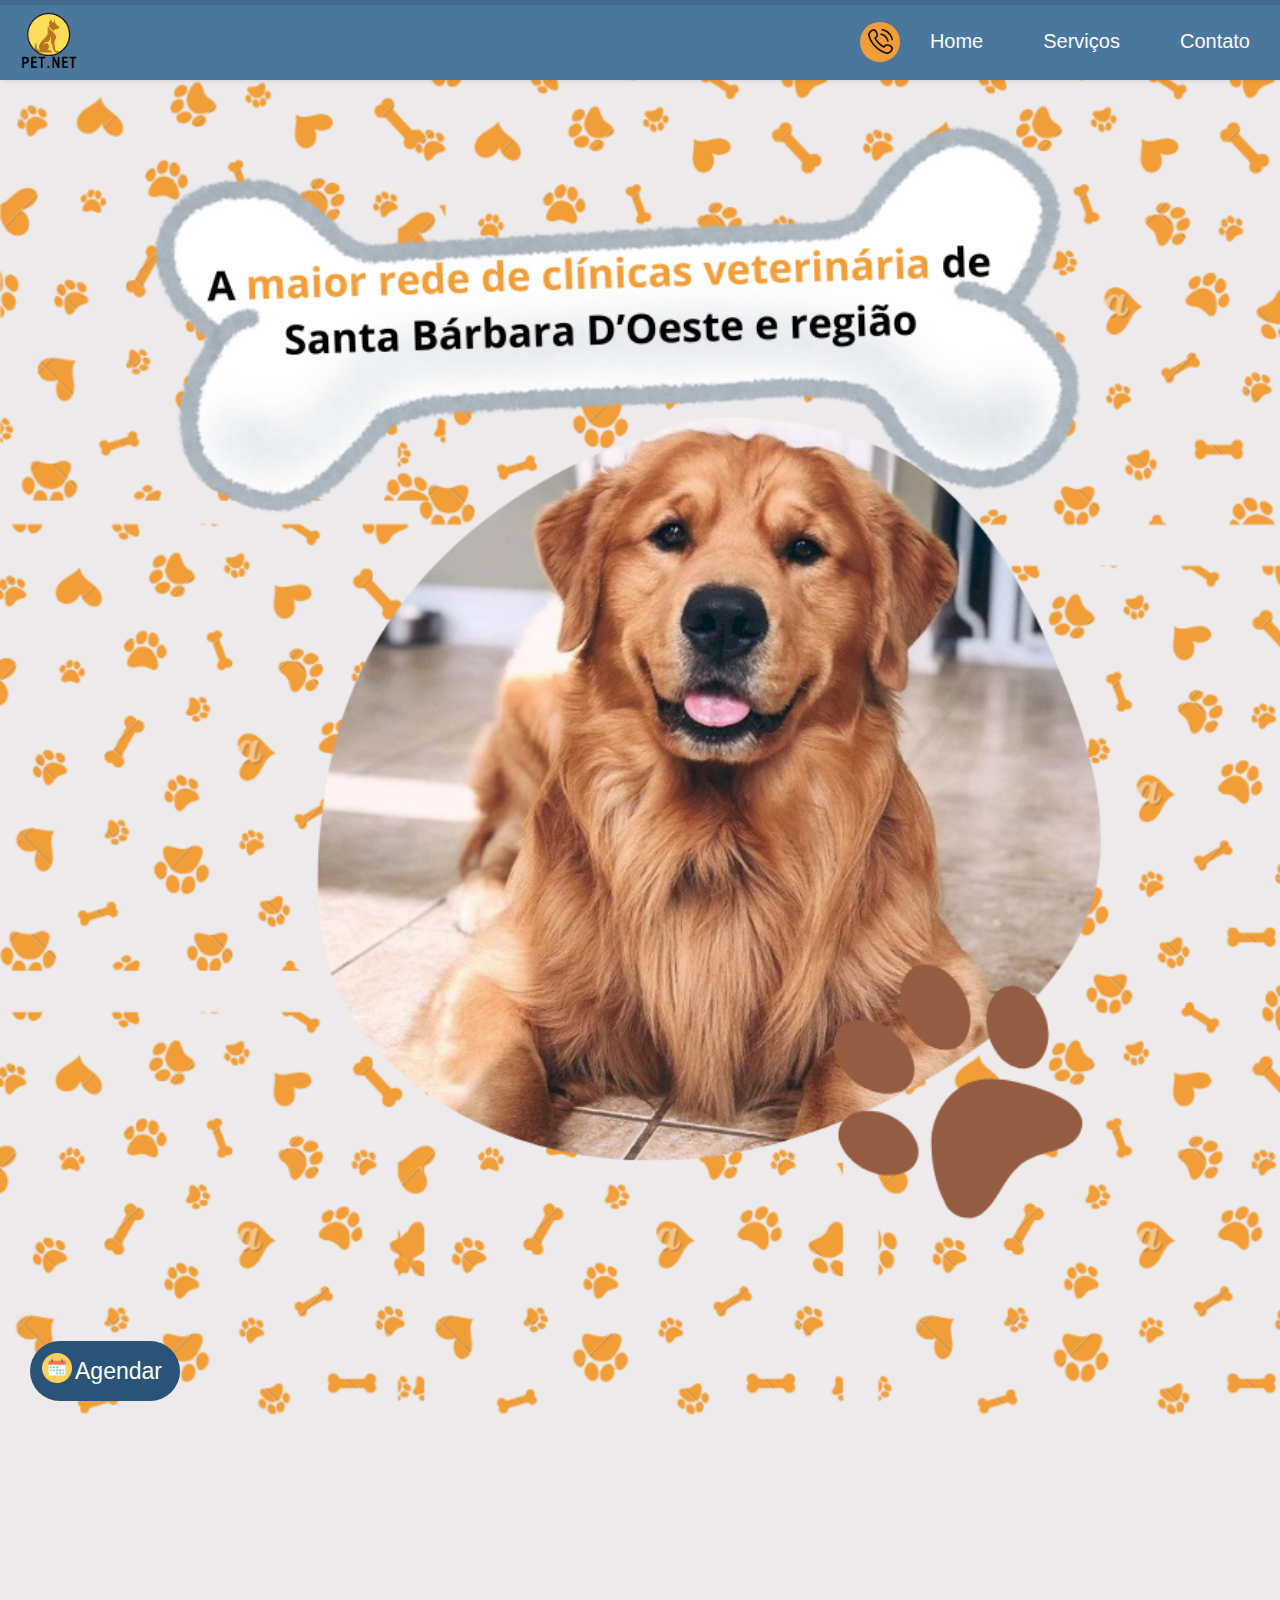
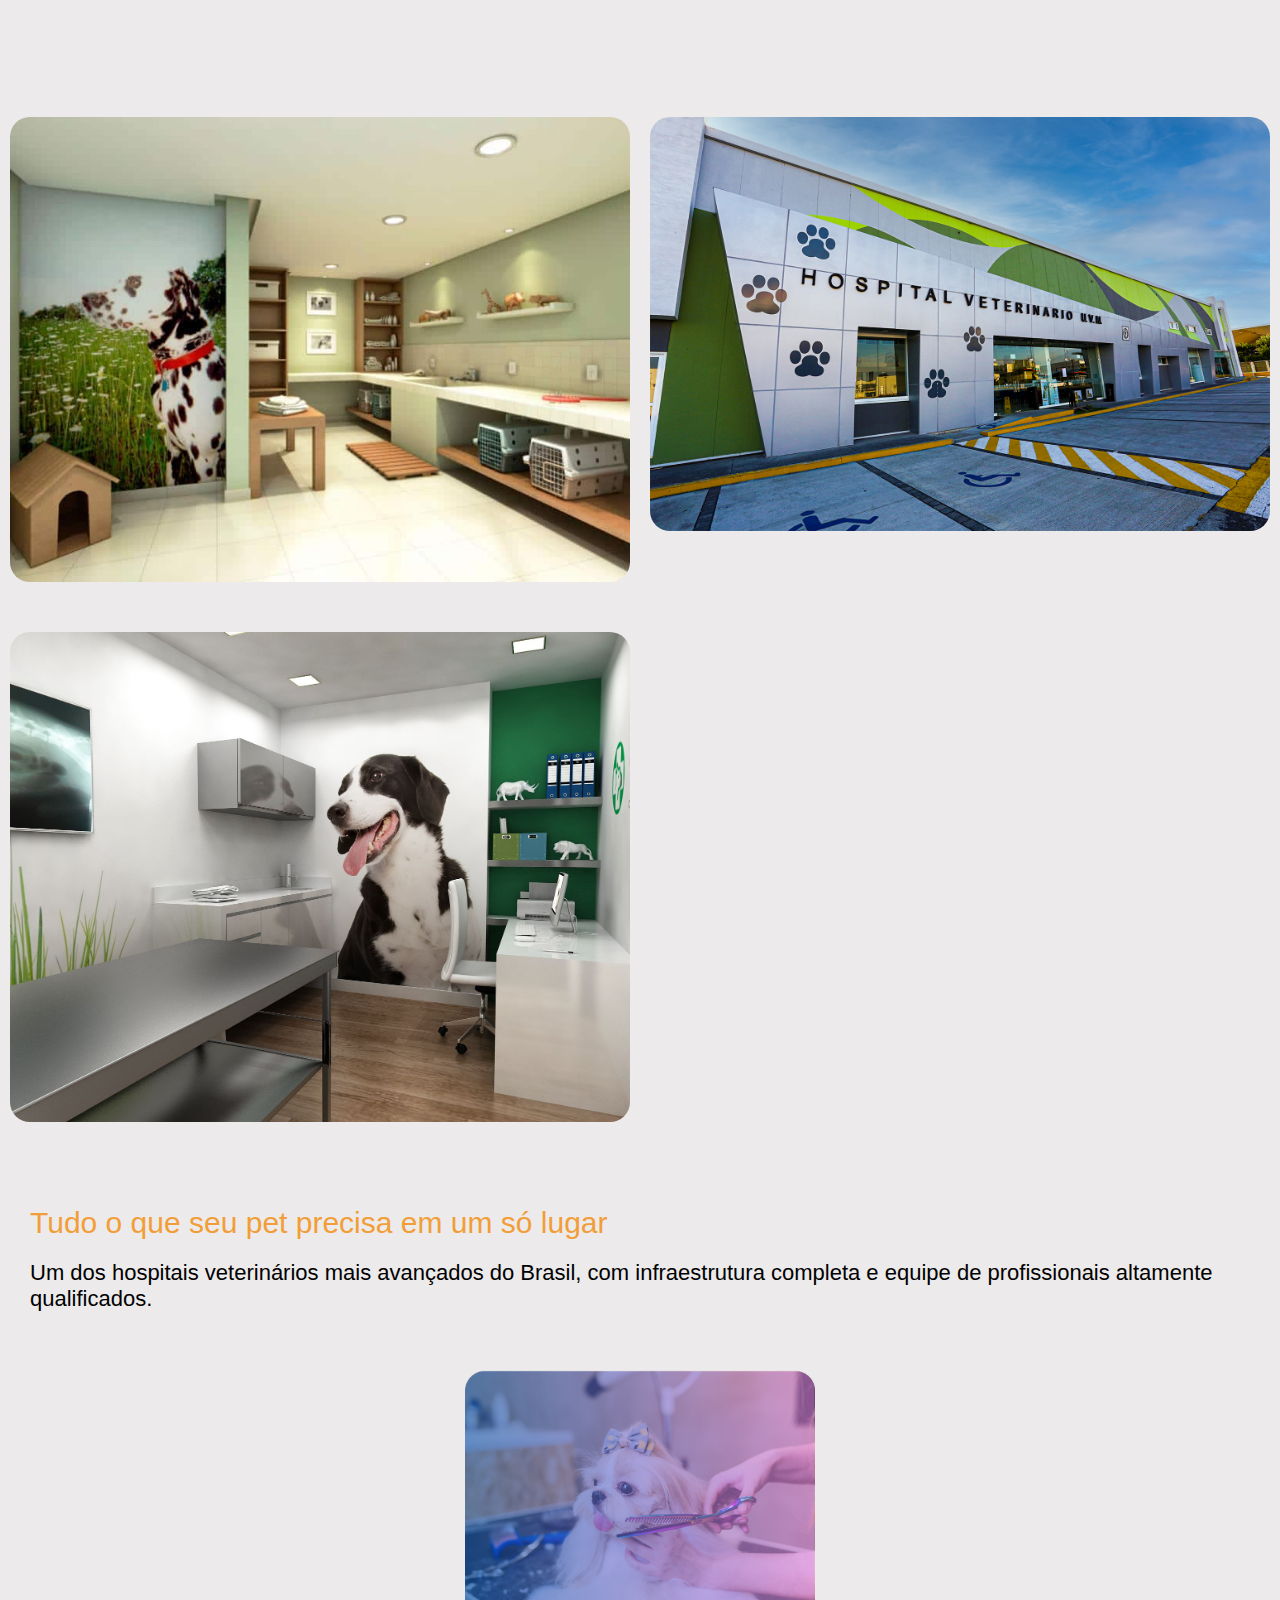
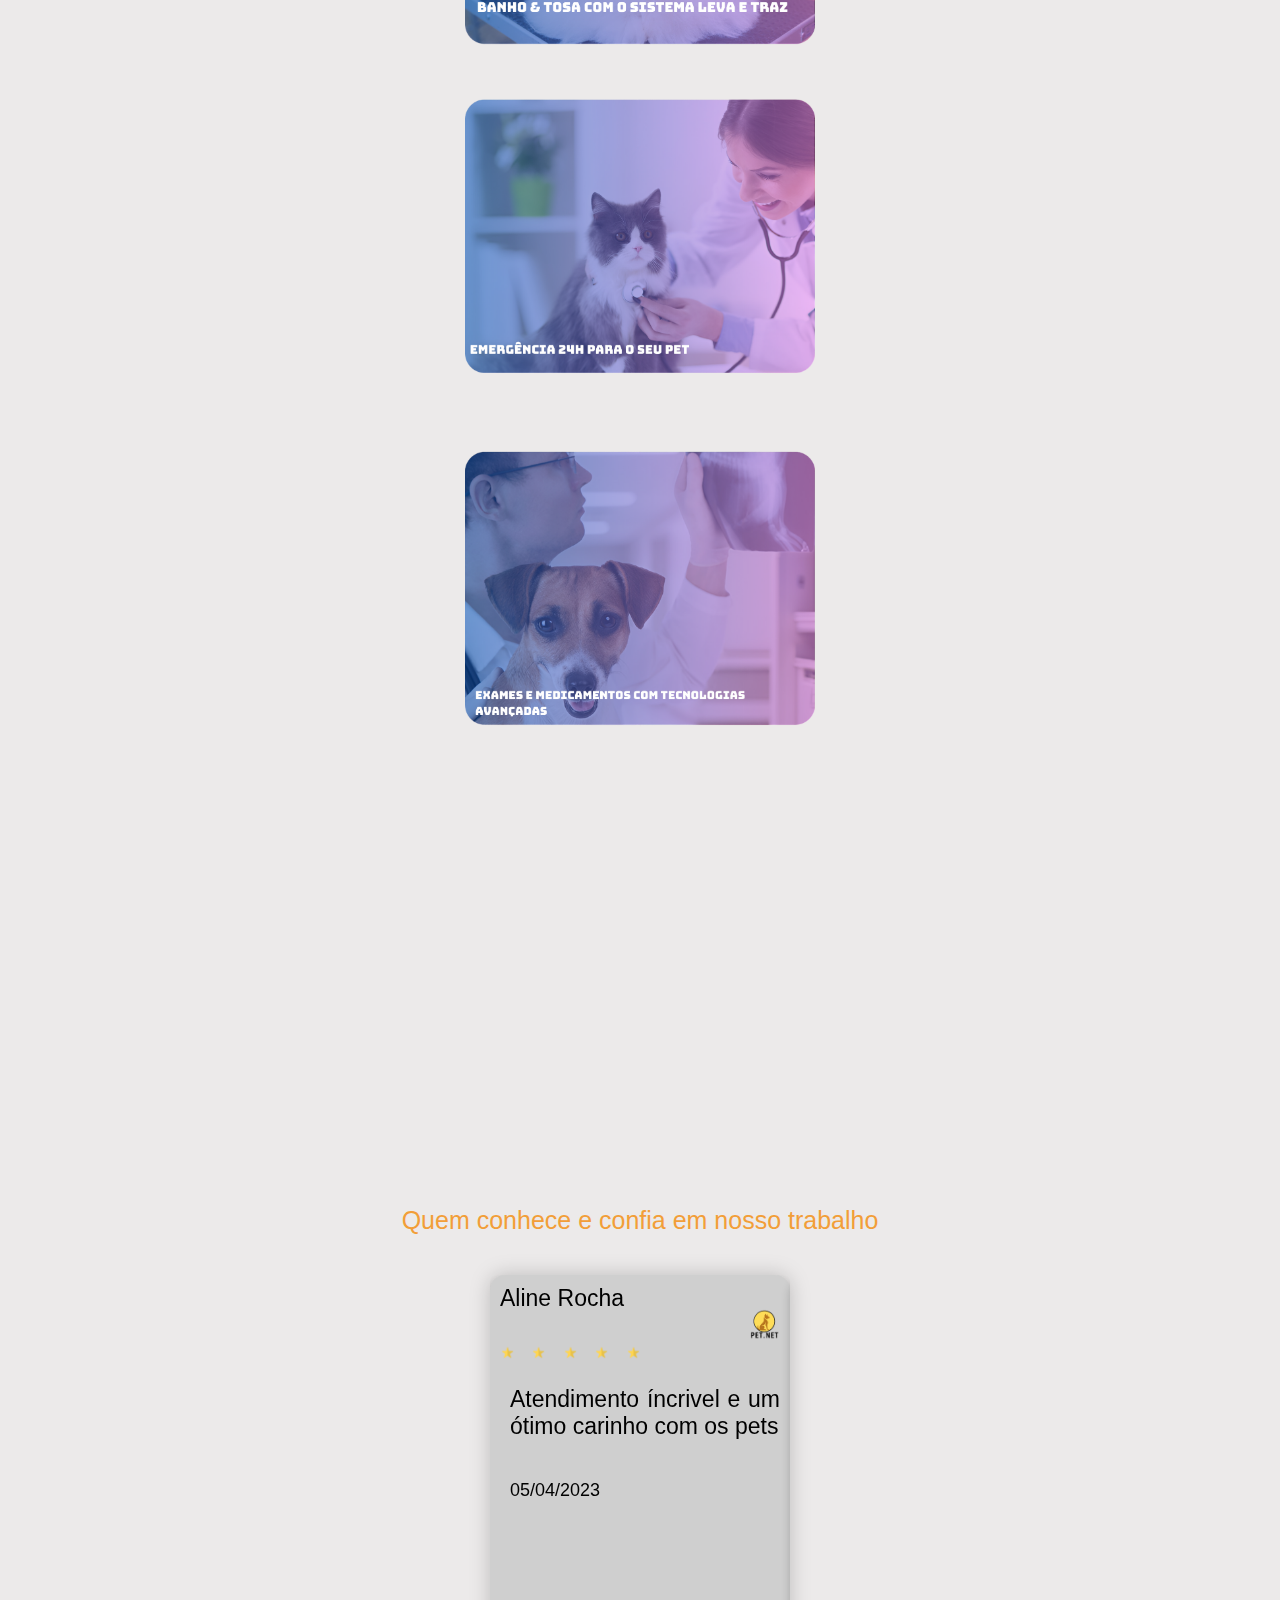
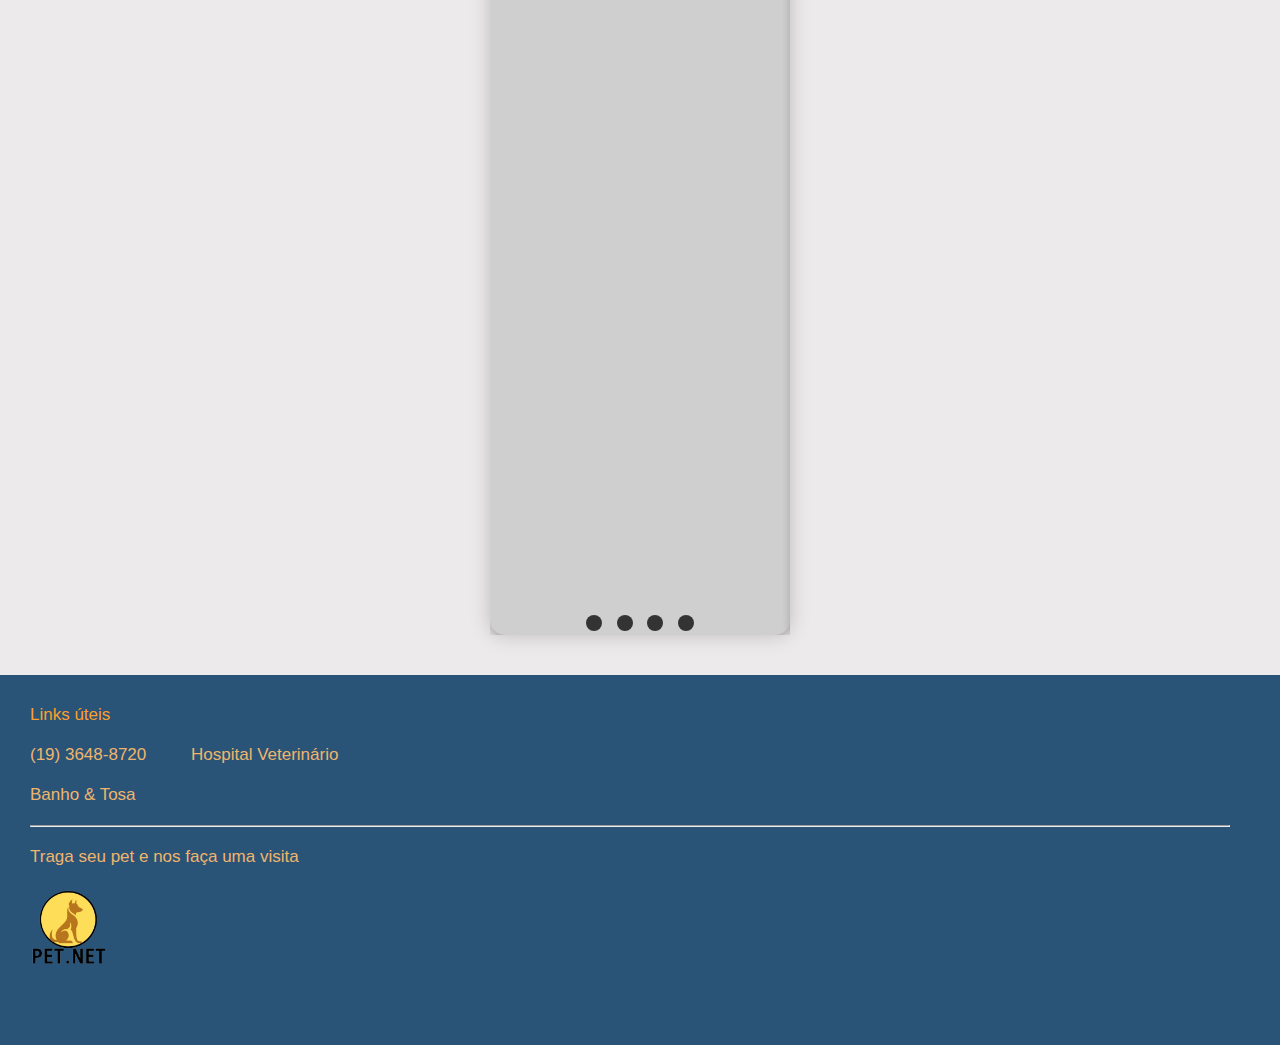
<file: index.html>
<!-- 
    Este projeto é desenvolvido em conjunto com a disciplina de Programação Web I da Etec Polivalente de Americana 
    e tem como a finalidade de estudar e aprofundar os conhecimentos  em HTML, CSS e JS.

    Autores:
    Turma:
    Data: 
 -->

 <!DOCTYPE html>
 <html lang="pt-br">
     <head>
             <!-- Required meta tags -->
             <meta charset="utf-8">
             <meta name="viewport" content="width=device-width, initial-scale=1">
 
             <!-- Sobre o WebSite -->
 
             <title>Pet.Net</title>
             <link rel="icon" href="favicon.ico">
             <meta name="author" content="Samuel Vieira Leonardo Carrilho Pietro Gimenez Octávio Augusto Pedro Zago Pedro Rodrigues">
             <meta name="description" content="Projeto feito em parceria com a IBM">
             <meta name="keywords" content="Pet.Net">
             <link rel="apple-touch-icon" sizes="180x180" href="/apple-touch-icon.png">
             <link rel="icon" type="image/png" sizes="32x32" href="/favicon-32x32.png">
             <link rel="icon" type="image/png" sizes="16x16" href="/favicon-16x16.png">
             <link rel="stylesheet" href="base.css">
             <link rel="stylesheet" href="style.css">
         </head>
  
     <body>
     
    <!-- Navigation bar -->
    <header class="header">

        <!-- Logo -->
        <a href="index.html">
            <img id="img_logo" src="imagens/logo.png" alt="">
        </a>

        <!-- Hamburger icon -->
        <input class="side-menu" type="checkbox" id="side-menu"/>
        <label class="hamb" for="side-menu"><span class="hamb-line"></span></label>

       <!-- Menu -->
        <nav class="nav">
            <ul class="menu">
                <li><a href="index.html">Home</a></li>
                <li><a href="servicos.html">Serviços</a></li>
                <li><a href="contato.html">Contato</a></li>
            </ul>

            <!-- Trilho div inside the menu -->
            <p>Modo claro e escuro</p>
            <div class="trilho" id="trilho">
                <div class="indicador"></div>
            </div>
        </nav>

        <a href="">
            <div id="link_telefone">
                <img src="imagens/link_telefone.png" alt="">
            </div>
        </a>

        <div class="progress-container">
            <div class="progress-bar" id="progressBar"></div>
        </div>
        <div class="content">
            <div style="height: 2000px;"></div>
        </div>
        <script src="script.js"></script>

    </header>

    <!-- Main content -->
    <main>

        <img id="img_destaque" src="imagens/img_destaque.png" alt="">

        <a href="">
            <div id="botao_agendar">
                <img src="imagens/calendario.png" alt="" >
               <div id="agendar">Agendar</div> 
            </div>
        </a>

        <div class="container">
            <div class="titulo animate">O que é a Pet.Net</div>
            <div class="spacer"></div>
            <div class="texto animate">
                Somos uma Rede de Clínicas Veterinárias e Pet Shops com mais de 50 unidades em São Paulo, iniciada em 2000 em Santa Bárbara D'Oeste.
                <br><br>
                Oferecemos atendimento especializado e excelentes avaliações, com descontos de até 15% para clientes acima de 60 anos.
                <br><br>
                Disponibilizamos também um serviço exclusivo de transporte para pets, garantindo conforto aos nossos clientes.
            </div>
            <div id="duas_colunas">
                <img class="img_locais" src="imagens/estrutura1.jpg" alt="">
                <img class="img_locais" src="imagens/estrutura2.jpg" alt="">
                <img class="img_locais" src="imagens/estrutura3.jpg" alt="">
            </div>
            <br><br>
            <div class="titulo">Tudo o que seu pet precisa em um só lugar</div>
            <div class="texto">
                Um dos hospitais veterinários mais avançados do Brasil, com infraestrutura completa e equipe de profissionais altamente qualificados.
            </div>
            <div id="foto_gradiente">
                <div id="ajustar_foto_banho">
                    <img class="img_gradiente" src="imagens/foto_banho.png" alt="Foto_banho cachorro">
                </div>
                <div id="ajustar_foto_gradiente">
                    <img class="img_gradiente" src="imagens/foto_gato_exames.png" alt="Foto_Exames">
                </div>
                <div id="ajustar_foto_raiox">
                    <img class="img_gradiente" src="imagens/foto_cachorro.png" alt="Foto_Raio">
                </div>
            </div>
            <div id="subir_diferencial">
                <div class="nosso_diferencial animate">Atendimento 24h por dia</div>
                <div class="nosso_diferencial animate">Recepção dedicada aos pets</div>
                <div class="nosso_diferencial animate">Atendimento a animais silvestres</div>
            </div>
            <div id="feedback">Quem conhece e confia em nosso trabalho</div>
        </div>
       
        <section class="carousel" aria-label="Gallery">
            <ol class="carousel__viewport">
                <li id="carousel__slide1" tabindex="0" class="carousel__slide">
                    <div class="carousel__snapper">
                        <div class="nome_da_pessoa_no_feedback">
                            Aline Rocha
                        </div>
                        <br>
                        <img src="imagens/estrela.png" alt="">
                        <img src="imagens/estrela.png" alt="">
                        <img src="imagens/estrela.png" alt="">
                        <img src="imagens/estrela.png" alt="">
                        <img src="imagens/estrela.png" alt="">
                        <img id="logo" src="imagens/logo.png" alt="">
                        <div class="texto_feedback">
                            Atendimento íncrivel e um ótimo carinho com os pets
                        </div>
                        <div class="data_feedback">
                            05/04/2023
                        </div>
                        <a href="#carousel__slide4" class="carousel__prev">Go to last slide</a>
                        <a href="#carousel__slide2" class="carousel__next">Go to next slide</a>
                    </div>
                </li>
                <li id="carousel__slide2" tabindex="0" class="carousel__slide">
                    <div class="carousel__snapper">
                        <div class="nome_da_pessoa_no_feedback">
                            Bruna Silva
                        </div>
                        <br>
                        <img class="img_feedback" src="imagens/estrela.png" alt="">
                        <img class="img_feedback" src="imagens/estrela.png" alt="">
                        <img class="img_feedback" src="imagens/estrela.png" alt="">
                        <img class="img_feedback" src="imagens/estrela.png" alt="">
                        <img class="img_feedback" src="imagens/estrela.png" alt="">
                        <img id="logo" src="imagens/logo.png" alt="">
                        <div class="texto_feedback">
                            Profissionais altamente qualificados sem falar na estrutura da clínica
                        </div>
                        <div class="data_feedback">
                            20/10/2023
                        </div>
                        <a href="#carousel__slide1" class="carousel__prev">Go to previous slide</a>
                        <a href="#carousel__slide3" class="carousel__next">Go to next slide</a>
                    </div>
                </li>
                <li id="carousel__slide3" tabindex="0" class="carousel__slide">
                    <div class="carousel__snapper">
                        <div class="nome_da_pessoa_no_feedback">
                            José Antônio
                        </div>
                        <br>
                        <img class="img_feedback" src="imagens/estrela.png" alt="">
                        <img class="img_feedback" src="imagens/estrela.png" alt="">
                        <img class="img_feedback" src="imagens/estrela.png" alt="">
                        <img class="img_feedback" src="imagens/estrela.png" alt="">
                        <img class="img_feedback" src="imagens/estrela.png" alt="">
                        <img id="logo" src="imagens/logo.png" alt="">
                        <div class="texto_feedback">
                            Muito atenciosos, preço justo, clínica completa
                        </div>
                        <div class="data_feedback_outros_2">
                            15/02/2024
                        </div>
                        <a href="#carousel__slide2" class="carousel__prev">Go to previous slide</a>
                        <a href="#carousel__slide4" class="carousel__next">Go to next slide</a>
                    </div>
                </li>
                <li id="carousel__slide4" tabindex="0" class="carousel__slide">
                    <div class="carousel__snapper">
                        <div class="nome_da_pessoa_no_feedback">
                            Priscila Alves
                        </div>
                        <br>
                        <img class="img_feedback" src="imagens/estrela.png" alt="">
                        <img class="img_feedback" src="imagens/estrela.png" alt="">
                        <img class="img_feedback" src="imagens/estrela.png" alt="">
                        <img class="img_feedback" src="imagens/estrela.png" alt="">
                        <img class="img_feedback" src="imagens/estrela.png" alt="">
                        <img id="logo" src="imagens/logo.png" alt="">
                        <div class="texto_feedback">
                            Bastante estrutura, cuidou muito bem dos meus pets
                        </div>
                        <div class="data_feedback_outros_2">
                            28/06/2024
                        </div>
                        <a href="#carousel__slide3" class="carousel__prev">Go to previous slide</a>
                        <a href="#carousel__slide1" class="carousel__next">Go to first slide</a>
                    </div>
                </li>
            </ol>
            <aside class="carousel__navigation">
                <ol class="carousel__navigation-list">
                    <li class="carousel__navigation-item">
                        <a href="#carousel__slide1" class="carousel__navigation-button">Go to slide 1</a>
                    </li>
                    <li class="carousel__navigation-item">
                        <a href="#carousel__slide2" class="carousel__navigation-button">Go to slide 2</a>
                    </li>
                    <li class="carousel__navigation-item">
                        <a href="#carousel__slide3" class="carousel__navigation-button">Go to slide 3</a>
                    </li>
                    <li class="carousel__navigation-item">
                        <a href="#carousel__slide4" class="carousel__navigation-button">Go to slide 4</a>
                    </li>
                </ol>
            </aside>
        </section>
        

        <div id="botao_voltar_para_cima" onclick="scrollToTop()" style="display: none;">
            <img src="imagens/seta_para_cima.png" alt="">
        </div>
        

    </main>

    <footer>

        <div id="links_uteis">
            Links úteis
        </div>

        <div class="links">
            <a href="">(19) 3648-8720</a>
            <a href="">Hospital Veterinário</a>
        </div>

        <div class="links">
            <a href="">Banho & Tosa</a>
        </div>

        <br>

        <hr>

        <div class="links">
            <a href="">Traga seu pet e nos faça uma visita</a>
        </div>

        <div id="logo_do_footer">
            <img src="imagens/logo.png" alt="">
        </div>

    </footer>
    <script src="script.js"></script>
    <script src="index.js"></script>
</body>
</html>
</file>
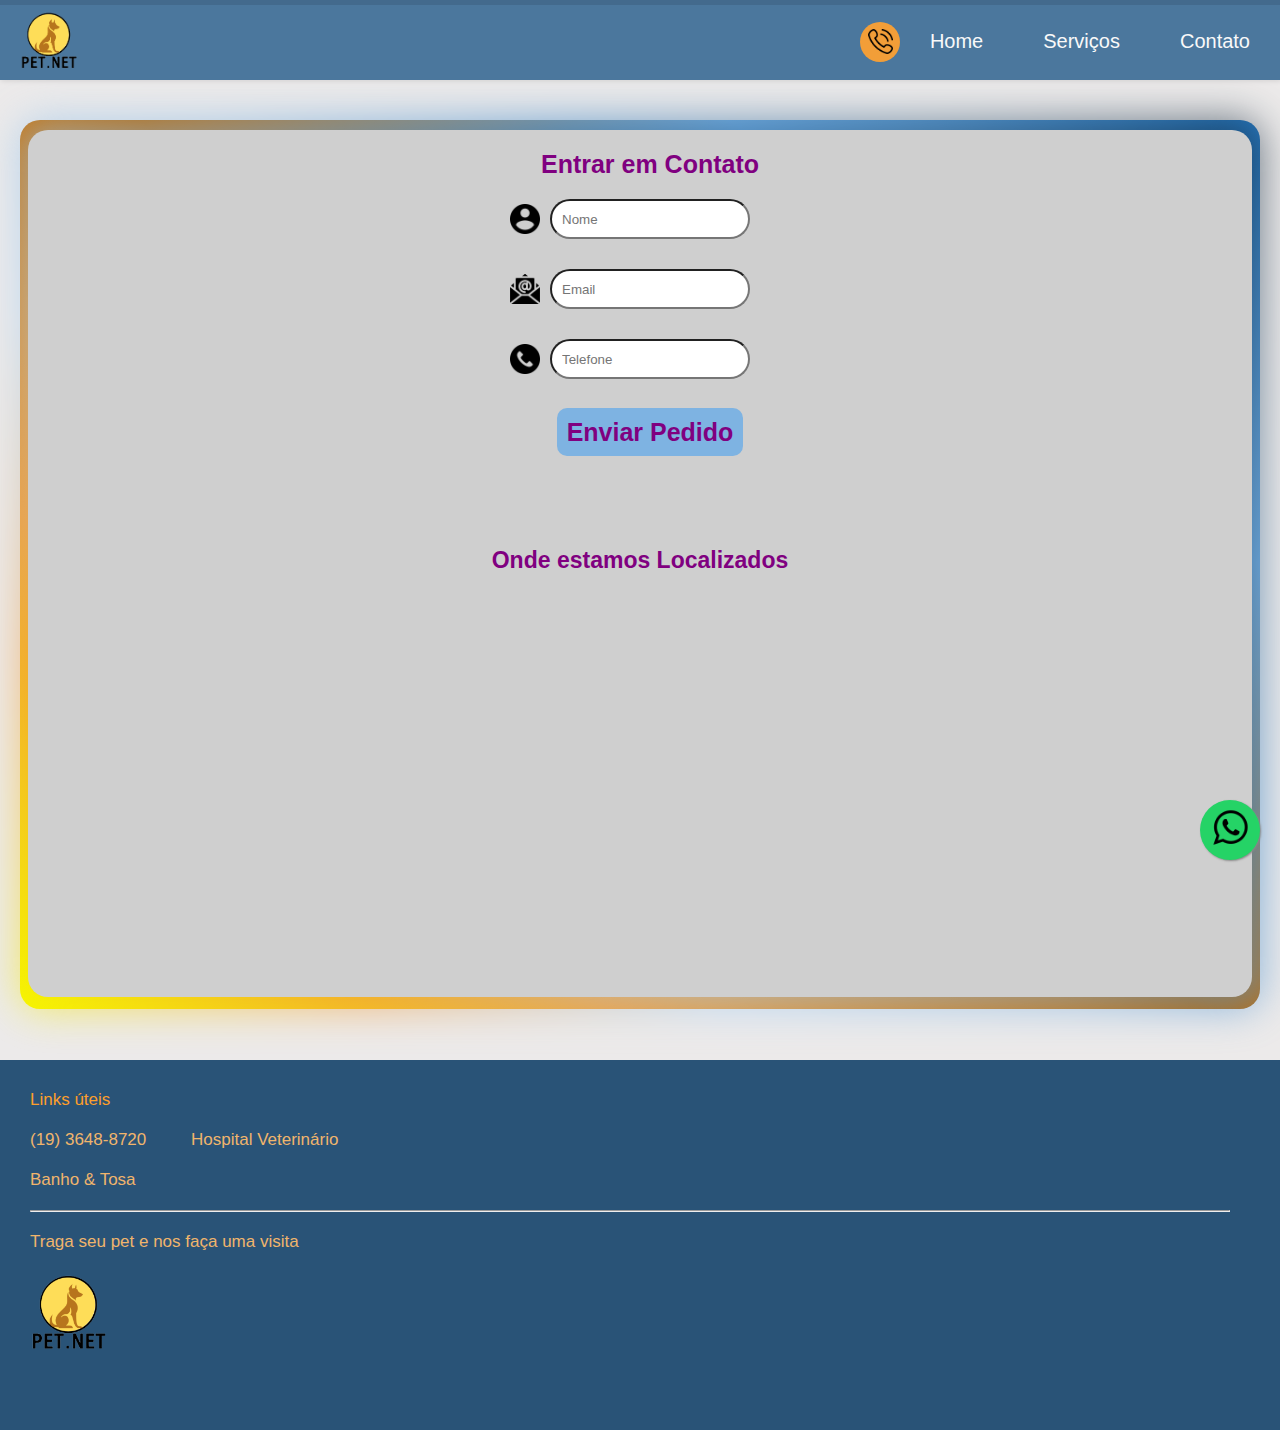
<file: contato.html>
<!-- 
    Este projeto é desenvolvido em conjunto com a disciplina de Programação Web I da Etec Polivalente de Americana 
    e tem como a finalidade de estudar e aprofundar os conhecimentos  em HTML, CSS e JS.

    Autores:
    Turma:
    Data: 
 -->

 <!DOCTYPE html>
 <html lang="pt-br">
     <head>
             <!-- Required meta tags -->
             <meta charset="utf-8">
             <meta name="viewport" content="width=device-width, initial-scale=1">
 
             <!-- Sobre o WebSite -->
 
             <title>Contato</title>
             <link rel="icon" href="favicon.ico">
             <meta name="author" content="Samuel Vieira Leonardo Carrilho Pietro Gimenez Octávio Augusto Pedro Zago Pedro Rodrigues">
             <meta name="description" content="Projeto feito em parceria com a IBM">
             <meta name="keywords" content="Pet.Net">
             <link rel="apple-touch-icon" sizes="180x180" href="/apple-touch-icon.png">
             <link rel="icon" type="image/png" sizes="32x32" href="/favicon-32x32.png">
             <link rel="icon" type="image/png" sizes="16x16" href="/favicon-16x16.png">
             <link rel="stylesheet" href="base.css">
             <link rel="stylesheet" href="contato.css">
         </head>
  
     <body>
     
        <div class="container">
         <!-- Cabeçalho -->
          <!-- Navigation bar -->
        <header class="header">

            <!-- Logo -->
            <a href="index.html">
                <img id="img_logo" src="imagens/logo.png" alt="">
            </a>

            <!-- Hamburger icon -->
            <input class="side-menu" type="checkbox" id="side-menu"/>
            <label class="hamb" for="side-menu"><span class="hamb-line"></span></label>

            <!-- Menu -->
            <nav class="nav">
                <ul class="menu">
                    <li><a href="index.html">Home</a></li>
                    <li><a href="servicos.html">Serviços</a></li>
                    <li><a href="contato.html">Contato</a></li>
                </ul>

                <!-- Trilho div inside the menu -->
                <p>Modo claro e escuro</p>
                <div class="trilho" id="trilho">
                    <div class="indicador"></div>
                </div>
            </nav>

            <a href="">
                <div id="link_telefone">
                    <img src="imagens/link_telefone.png" alt="">
                </div>
            </a>

            <div class="progress-container">
                <div class="progress-bar" id="progressBar"></div>
            </div>
            <div class="content">
            </div>

        </header>
 
 
         <!-- Conteúdo Principal -->
 
         <main>
            
            <a class="link-zap" href="https://web.whatsapp.com/send?phone=5519999999999" target="_blank">
                <img src="imagens/whatsapp logo.png" alt="">
                <i class="fa fa-whatsapp"></i>
            </a>

            <div class="caixa">
                <div id="entrar_em_contato">
                    Entrar em Contato

                    <br>
                    <img src="imagens/icon-usuario.png" alt="">
                    <input type="text" placeholder="Nome">
                    <br>
                    <img src="imagens/icon-email.png" alt="">
                    <input type="text" placeholder="Email">
                    <br>
                    <img src="imagens/icon-telefone.png" alt="">
                    <input type="text" placeholder="Telefone">
                    <br><br>

                    <a href="">Enviar Pedido</a>
                </div>
    
            </div>

            <div id="mapa">
                Onde estamos Localizados
                <iframe src="https://www.google.com/maps/embed?pb=!1m18!1m12!1m3!1d117763.7654033527!2d-47.37318141999882!3d-22.723867389981482!2m3!1f0!2f0!3f0!3m2!1i1024!2i768!4f13.1!3m3!1m2!1s0x94c890a71cafb7ff%3A0x53f1339f749c58bd!2sAmericana%20-%20SP!5e0!3m2!1spt-BR!2sbr!4v1727349278097!5m2!1spt-BR!2sbr" width="600" height="450" style="border:0;" allowfullscreen="" loading="lazy" referrerpolicy="no-referrer-when-downgrade"></iframe>
            </div>

         </main>
 
         <!-- Rodape -->
         <footer>
            <div id="links_uteis">
                Links úteis
            </div>
    
            <div class="links">
                <a href="">(19) 3648-8720</a>
                <a href="">Hospital Veterinário</a>
            </div>
    
            <div class="links">
                <a href="">Banho & Tosa</a>
            </div>
    
            <br>
    
            <hr>
    
            <div class="links">
                <a href="">Traga seu pet e nos faça uma visita</a>
            </div>
    
            <div id="logo_do_footer">
                <img src="imagens/logo.png" alt="">
            </div>
    
         </footer>
         <script src="script.js"></script>
         <script src="contato.js"></script>
     </body>
 </html>
</file>
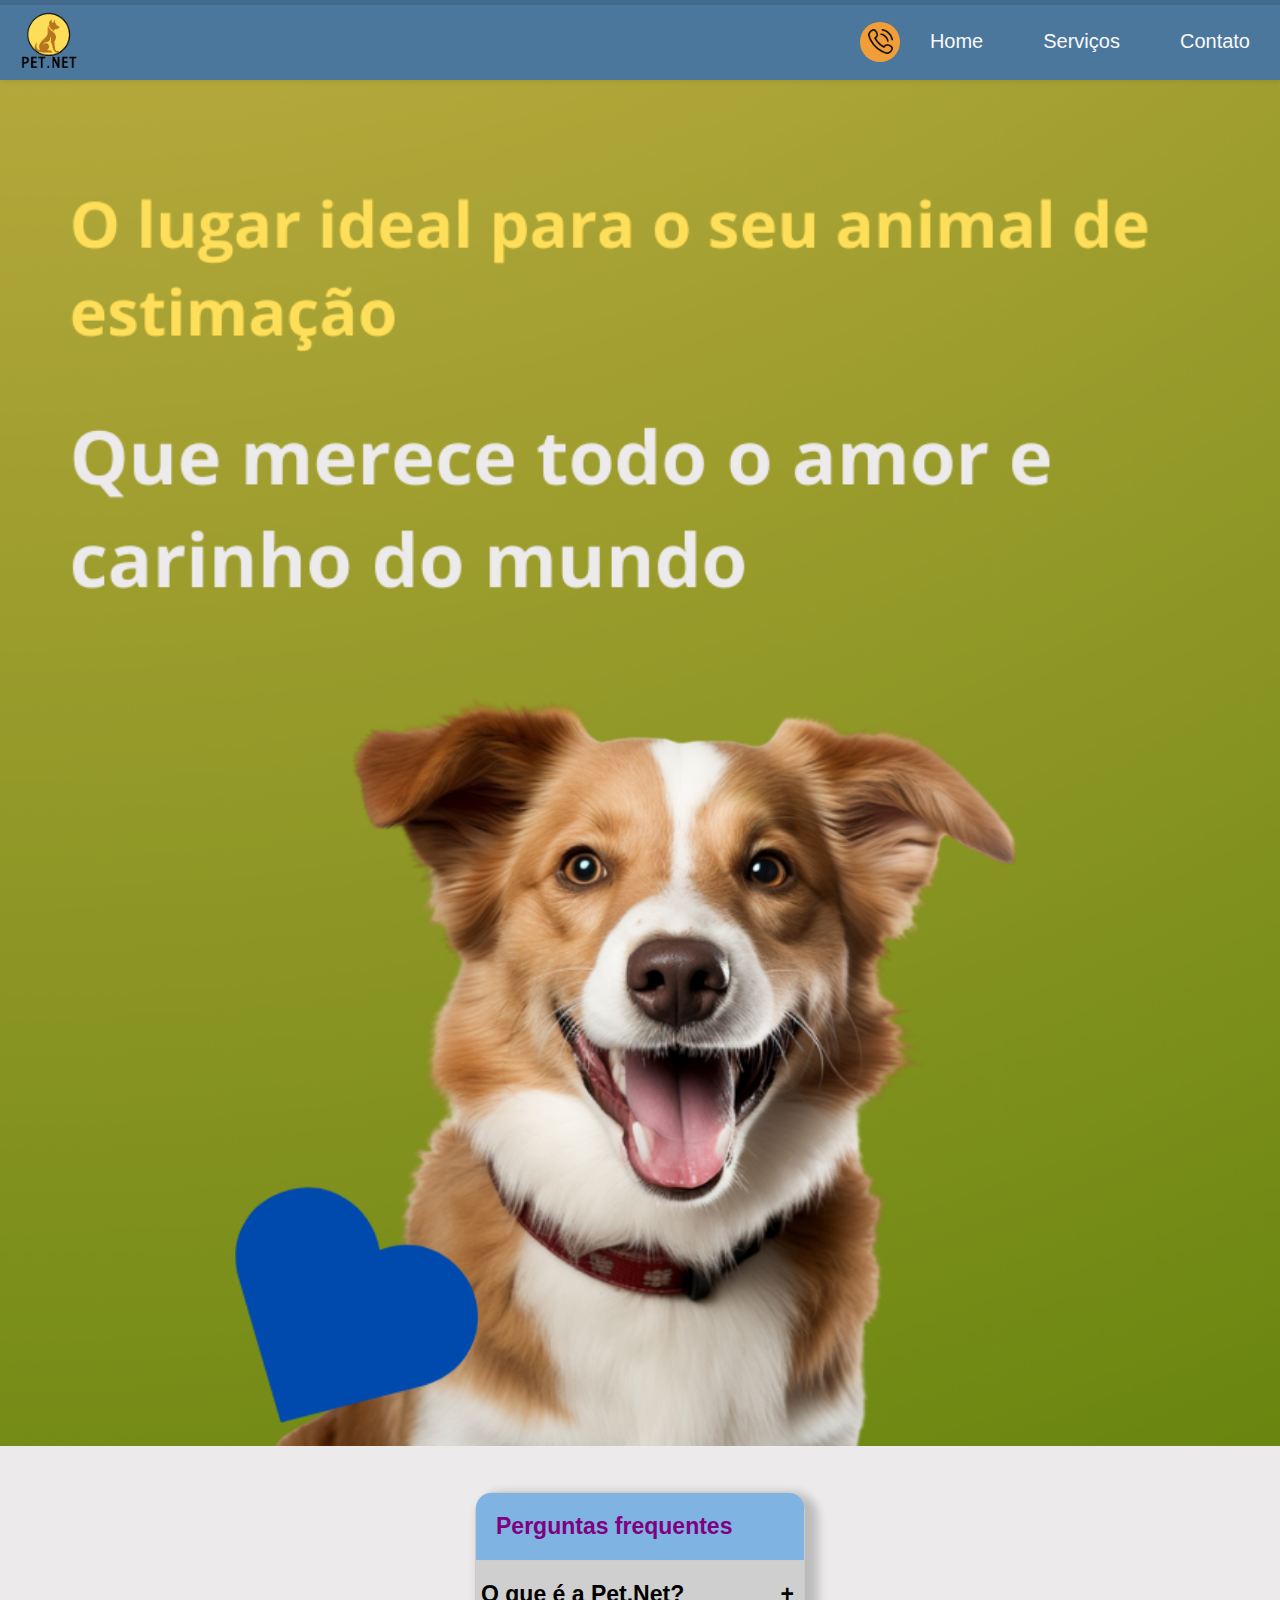
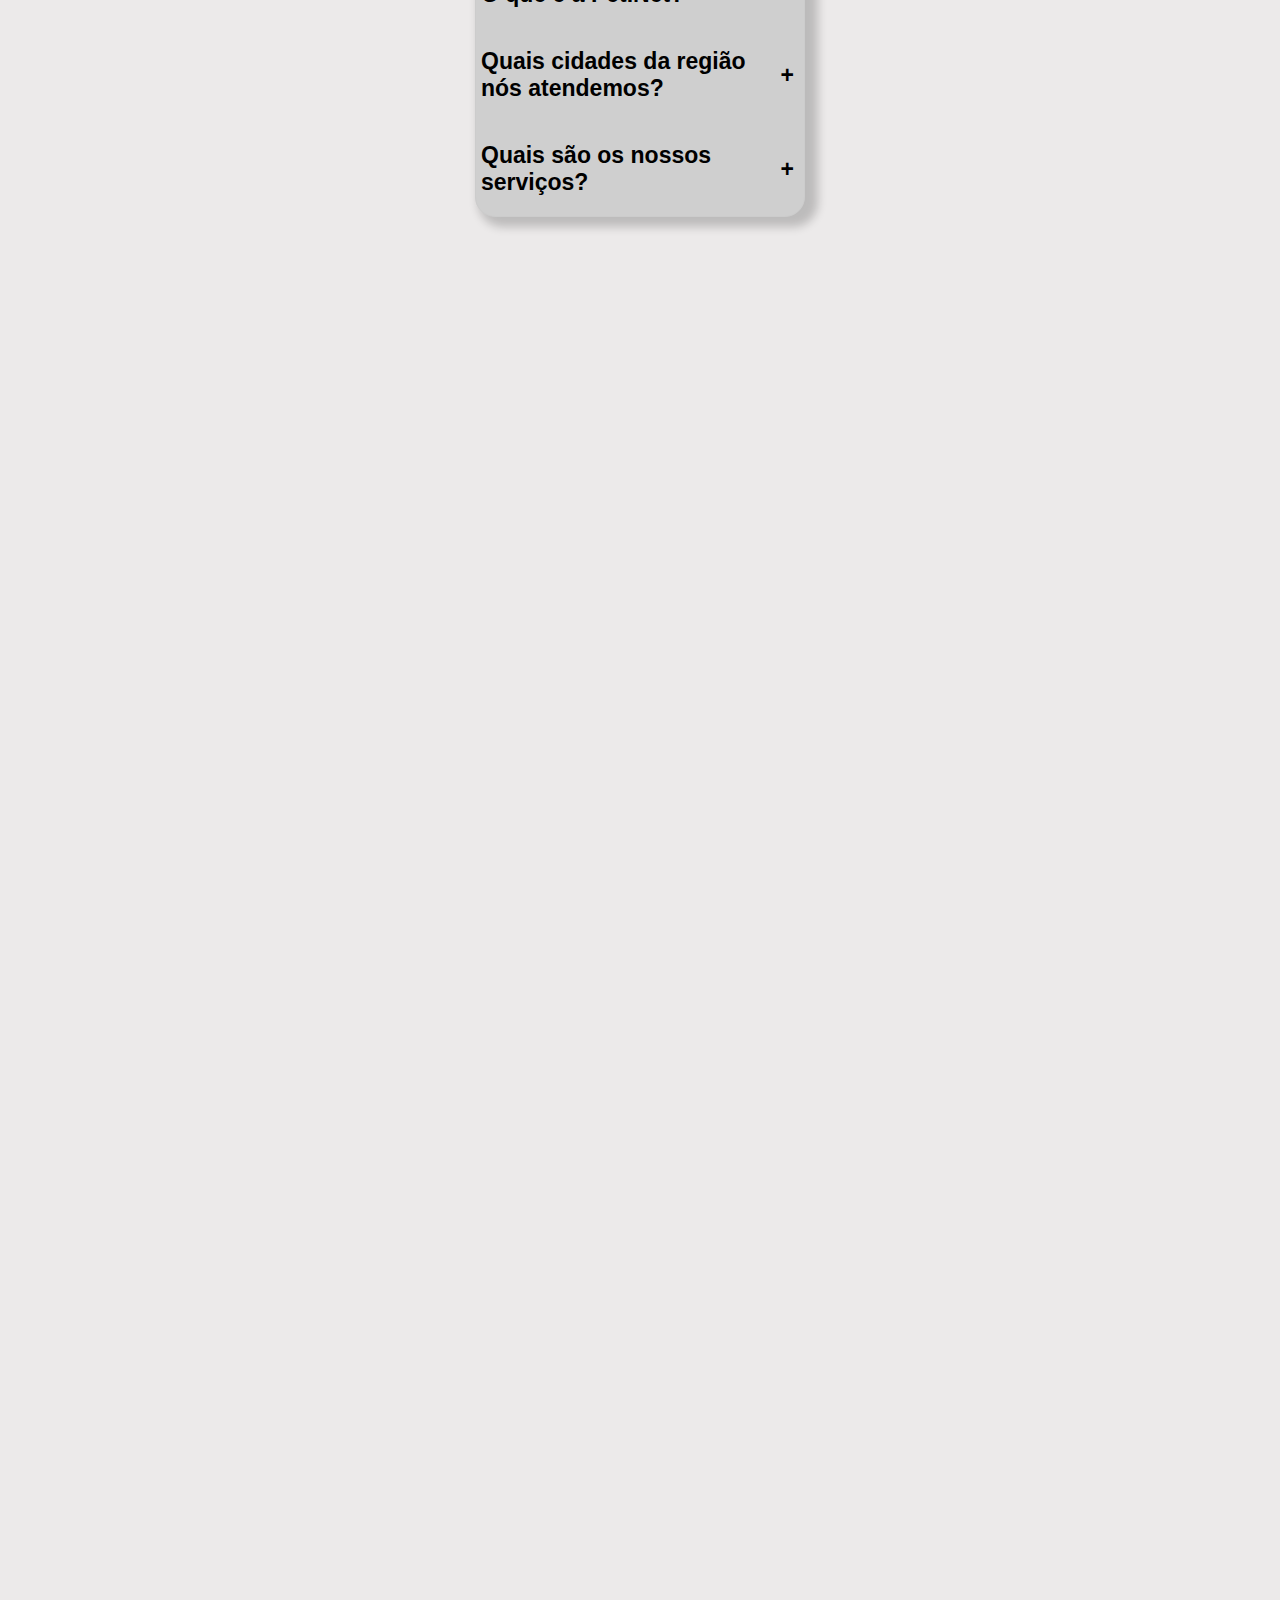
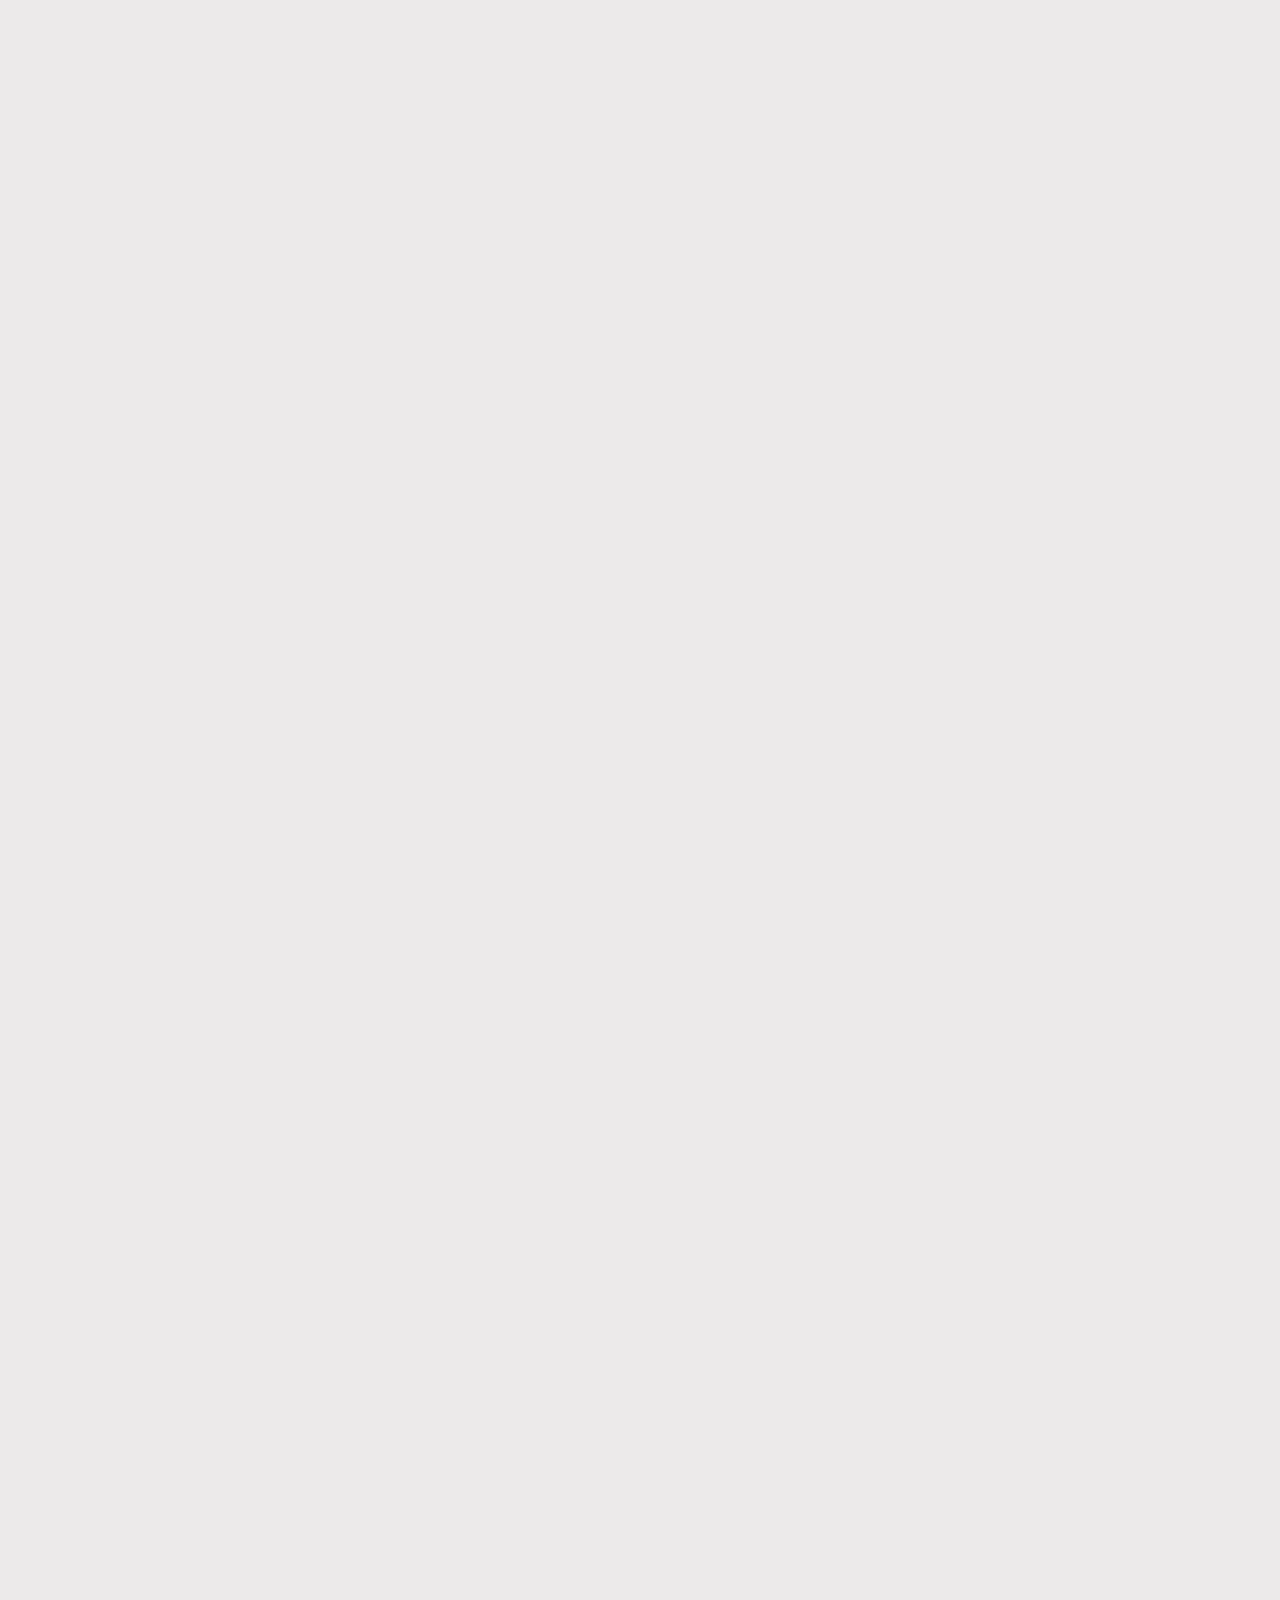
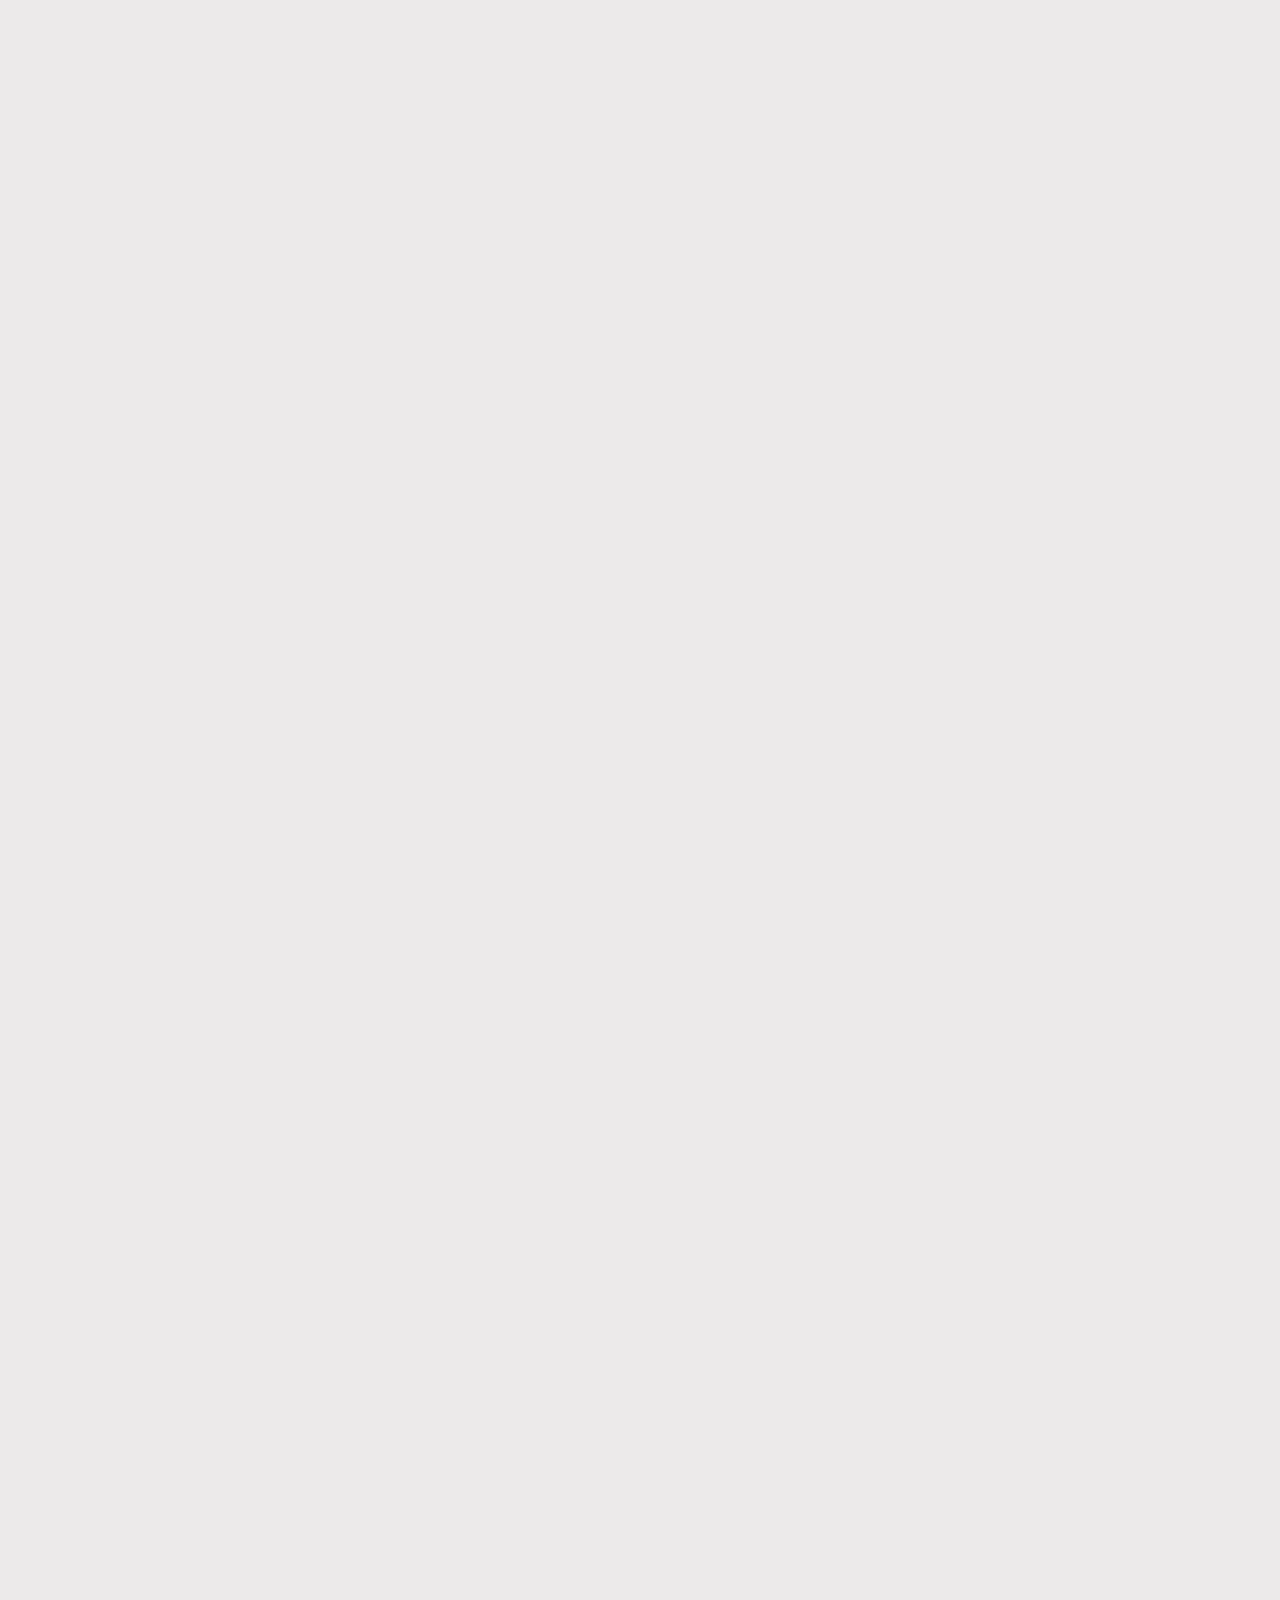
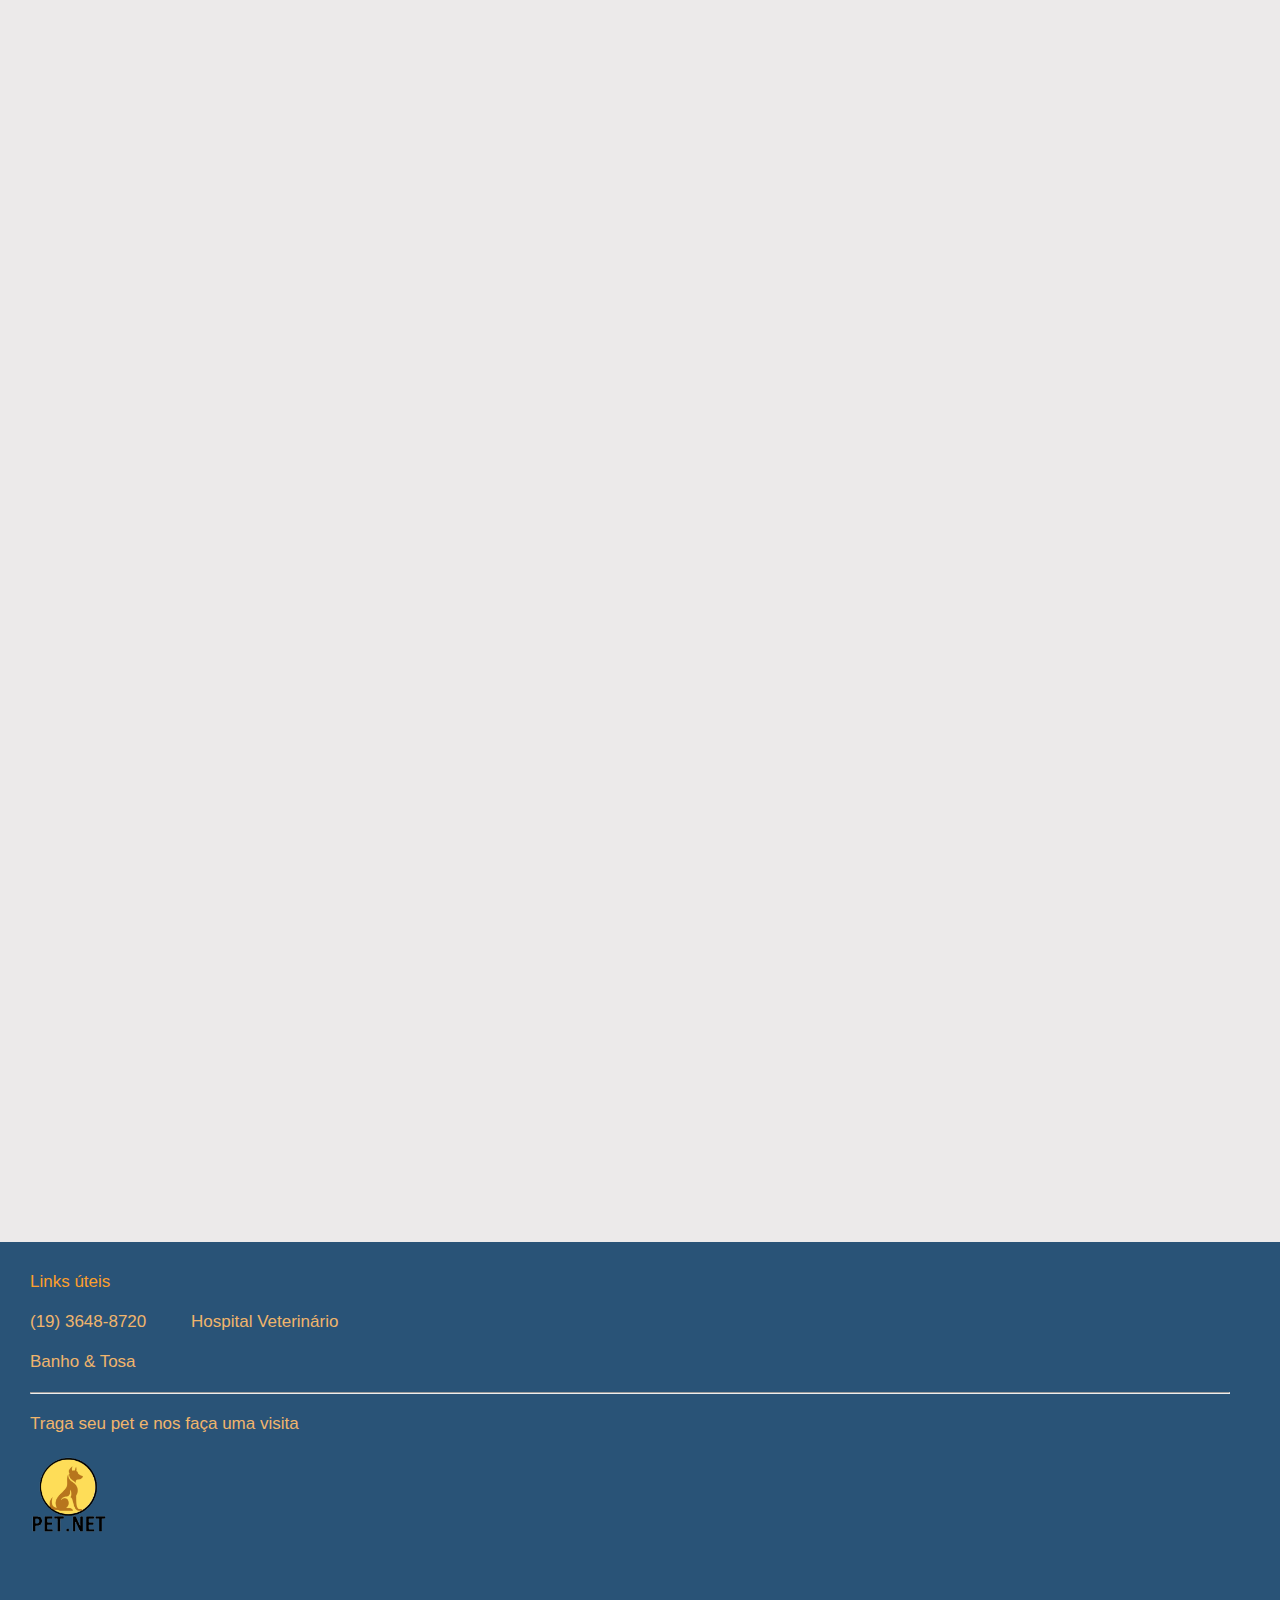
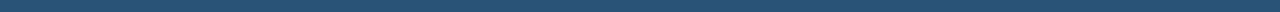
<file: servicos.html>
<!-- 
    Este projeto é desenvolvido em conjunto com a disciplina de Programação Web I da Etec Polivalente de Americana 
    e tem como a finalidade de estudar e aprofundar os conhecimentos  em HTML, CSS e JS.

    Autores:
    Turma:
    Data: 
 -->

 <!DOCTYPE html>
 <html lang="pt-br">
     <head>
             <!-- Required meta tags -->
             <meta charset="utf-8">
             <meta name="viewport" content="width=device-width, initial-scale=1">
 
             <!-- Sobre o WebSite -->
 
             <title>Serviços</title>
             <link rel="icon" href="favicon.ico">
             <meta name="author" content="Samuel Vieira Leonardo Carrilho Pietro Gimenez Octávio Augusto Pedro Zago Pedro Rodrigues">
             <meta name="description" content="Projeto feito em parceria com a IBM">
             <meta name="keywords" content="Pet.Net">
             <link rel="apple-touch-icon" sizes="180x180" href="/apple-touch-icon.png">
             <link rel="icon" type="image/png" sizes="32x32" href="/favicon-32x32.png">
             <link rel="icon" type="image/png" sizes="16x16" href="/favicon-16x16.png">
             <link rel="stylesheet" href="base.css">
             <link rel="stylesheet" href="servicos.css">
         </head>
  
     <body>
     
          <!-- Navigation bar -->
         <header class="header">

            <!-- Logo -->
            <a href="index.html">
                <img id="img_logo" src="imagens/logo.png" alt="">
            </a>

            <!-- Hamburger icon -->
            <input class="side-menu" type="checkbox" id="side-menu"/>
            <label class="hamb" for="side-menu"><span class="hamb-line"></span></label>
            <!-- Menu -->
            <nav class="nav">
                <ul class="menu">
                    <li><a href="index.html">Home</a></li>
                    <li><a href="servicos.html">Serviços</a></li>
                    <li><a href="contato.html">Contato</a></li>
                </ul>

                <!-- Trilho div inside the menu -->
                <p>Modo claro e escuro</p>
                <div class="trilho" id="trilho">
                    <div class="indicador"></div>
                </div>
            </nav>

            <a href="">
                <div id="link_telefone">
                    <img src="imagens/link_telefone.png" alt="">
                </div>
            </a>


            <div class="progress-container">
                <div class="progress-bar" id="progressBar"></div>
            </div>
            <div class="content">
                <div style="height: 2000px;"></div>
            </div>
         </header>
 
         <!-- Conteúdo Principal -->
         <main>

            <img id="img_destaque" src="imagens/img_destaque_servicos.png" alt="">
 
            <div class="faq_container">
                <div class="faq-header">Perguntas frequentes</div>
                <div class="faq-question">
                  O que é a Pet.Net?
                </div>
                <div class="faq-answer">
                    É uma das maiores redes clínicas veterinárias da região de Campinas , tendo profissionais excelentes e atendimentos todos os dias da semana, e em caso de emergência todos os dias aberto 24Hrs, é a única clínica de veterinária com um sistema leva e trás do seu pet, facilitando a acessibilidade para você!!!. E temos desconto 15% para pessoas de mais de 60 anos.
                </div>
                <div class="faq-question">
                  Quais cidades da região nós atendemos?
                </div>
                <div class="faq-answer">
                    As cidades que atendemos:
                    <br><br>
                    <ul>
                        <li>
                            • Campinas - SP
                        </li>
                        <br>
                        <li>
                            • Americana - SP
                        </li>
                        <br>
                        <li>
                            • Limeira - SP
                        </li>
                        <br>
                        <li>
                            • Sumaré - SP
                        </li>
                        <br>
                        <li>
                            • Santa Bárbara D'Oeste - SP
                        </li>
                        <br>
                        <li>
                            • Piracicaba - SP
                        </li>
                    </ul>
                </div>
                <div class="faq-question">
                  Quais são os nossos serviços?
                </div>
                <div class="faq-answer">
                    <p class="nosso_servico">
                        <p class="titulo">
                            Nosso diferencial:
                        </p>
                        Buscamos os pets diretamente nas casas dos clientes.

                        <p class="titulo">
                            Banho e Tosa:
                        </p>

                        Atendemos animais de pequeno até grande porte. Trabalhamos com produtos de qualidade para o atendimento do seu melhor amigo.

                        <p class="titulo">
                            Vacinação:
                        </p>

                        Oferecemos as melhores vacinas do mercado para proteger o seu pet contra doenças. Vacinamos cachorros, gatos, coelhos e outros animais.

                        <p class="titulo">
                            Consultas Médicas:
                        </p>

                        Possuimos profissionais qualificados, prontos 24 horas por dia para cuidar do bem estar do seu Pet. Temos atendimento online para dúvidas comuns.

                        <p class="titulo">
                            Cirurgias:
                        </p>

                        Temos os melhores e mais qualificados especialistas para realizar cirurgias. Trabalhamos com equipamentos de qualidade, trazendo a segurança necessária na realização de todos os procedimentos.
                    </p>
                </div>
            </div>
            
            <div class="ajustar_imagens_servicos">
                <img src="imagens/4.png" alt="">
                <img src="imagens/5.png" alt="">
                <img src="imagens/6.png" alt="">
                <img src="imagens/7.png" alt="">
                <img src="imagens/8.png" alt="">
                <img src="imagens/9.png" alt="">
            </div>            

            <div id="botao_voltar_para_cima" onclick="scrollToTop()" style="display: none;">
                <img src="imagens/seta_para_cima.png" alt="">
            </div>

         </main>
 
         <!-- Rodape -->
         <footer>
            <div id="links_uteis">
                Links úteis
            </div>
    
            <div class="links">
                <a href="">(19) 3648-8720</a>
                <a href="">Hospital Veterinário</a>
            </div>
    
            <div class="links">
                <a href="">Banho & Tosa</a>
            </div>
    
            <br>
    
            <hr>
    
            <div class="links">
                <a href="">Traga seu pet e nos faça uma visita</a>
            </div>
    
            <div id="logo_do_footer">
                <img src="imagens/logo.png" alt="">
            </div>
         </footer>
         <script src="script.js"></script>
         <script src="servicos.js"></script>
     </body>
 </html>
</file>
<file: base.css>
/* 
    Código exemplo : https://blog.logrocket.com/create-responsive-mobile-menu-css-without-javascript/

*/

/* Tema *//* import font */

@import url("https://fonts.googleapis.com/css2?family=Poppins:wght@400;700&display=swap"); 


/* Setando as cores utilizadas no Projeto */
:root{
    --white: #f9f9f9;
    --black: #36383F;
    --gray: #85888C;
} 
/* variables*/

* {
    margin: 0;
    padding: 0;
    box-sizing: border-box;
}

/* Header */
.header {
    background-color: #4b779d;
    box-shadow: 1px 1px 5px rgba(0, 0, 0, 0.1);
    height: 80px; /* Altura do header */
    position: relative;
}

/* Nav menu */
.nav{
    width: 100%;
    height: 100%;
    position: fixed;
    background-color: var(--black);
    overflow: hidden;
    max-height: 0;
    transition: max-height .5s ease-out;
    font-size: 20px;
}

#link_telefone img {
    width: 25px;
    float: right;
    margin-top: 7px;
    margin-right: 7px;
}

#link_telefone {
    background-color: #f29e38;
    width: 40px;
    height: 40px;
    border-radius: 50%;
    float: right;
    margin-top: 22px;
}

a{
    text-decoration: none;
}

ul{
    list-style: none;
}

.menu a{
    display: block;
    padding: 30px;
    color: var(--white);
}

.menu a:hover{
    background-color: var(--gray);
}

/**** Icone do Menu Hamburguer*****/

/*Estilizando a Tag Label */
.hamb{
    cursor: pointer;
    float: right;
    padding: 40px 20px;
}

/* Estilizando a Tag Span */
.hamb-line {
    background: white;
    display: block;
    height: 2px;
    position: relative;
    width: 24px;
} 

.hamb-line::before,
.hamb-line::after{
    background: white;
    content: '';
    display: block;
    height: 100%;
    position: absolute;
    transition: all .2s ease-out;
    width: 100%;
}
.hamb-line::before{
    top: 5px;
}
.hamb-line::after{
    top: -5px;
}

/* Escondendo o input checkbox */
.side-menu {
    display: none;
} 

/* Alternar ícone do menu */
.side-menu:checked ~ nav{
    max-height: 100%;
}
.side-menu:checked ~ .hamb .hamb-line {
    background: transparent;
}
.side-menu:checked ~ .hamb .hamb-line::before {
    transform: rotate(-45deg);
    top:0;
}
.side-menu:checked ~ .hamb .hamb-line::after {
    transform: rotate(45deg);
    top:0;
}

body:has(.side-menu:checked) {
  overflow: hidden;
}

#img_logo {
    width: 80px;
    padding-left: 20px;
    padding-top: 10px;
}

#img_destaque {
    width: 100%;
    margin-top: -2px;
}

#botao_agendar {
    background-color: #295377;
    width: 150px;
    height: 60px;
    border-radius: 30px;
    margin-top: -80px;
    margin-left: 30px;
    position: absolute;
    color: white;
    line-height: 5px;
}

#agendar{
    margin-left: 45px;
    margin-top: -14px;
}

#botao_agendar img {
    width: 30px;
    padding-top: 10px;
    margin-left: 12px;
    margin-top: 2px;
}

body {
    background-color: #eceaea;
    font-family: sans-serif;
    font-size: 23px;
}

.container {
    position: relative;
    width: 100%;
}

#img_destaque {
    width: 100%;
}

.progress-container {
    position: fixed;
    top: 0;
    left: 0;
    width: 100%;
    height: 5px;
    background: rgba(0, 0, 0, 0.1);
    z-index: 1000;
}

.progress-bar {
    height: 100%;
    width: 0;
    background: #4caf50;
    transition: width 0.2s ease;
}

.content {
    padding: 20px;
}

.trilho {
    width: 60px;
    height: 35px;
    background-color: #c3c3c3;
    border-radius: 150px;
    position: relative;
    margin-top: 10px;
    margin-left: 30px;
}

nav p {
    margin-top: 10px;
    margin-left: 30px;
    color: #f29e38;
}

.trilho .indicador {
    width: 30px;
    height: 30px;
    background-color: #fff;
    border-radius: 50%;
    transform: scale(.9);
    margin-top: 2px;
    cursor: pointer;
    position: absolute;
    left: 0;
    transition: .5s;
}

.trilho.dark .indicador {
    left: 30px;
    background-color: #000;
}

.trilho.dark {
    background-color: #4d4d4d;
}

body {
    transition: .5s;
}

body.dark {
    background-color: #3e4451;
    color: white;
}

.texto.dark {
    color: white;
}

.carousel__slide {
    position: relative;
    flex: 0 0 100%; /* Ajusta a largura do slide */
    width: 100%;
    background-color: #CFCFCF;
    counter-increment: item;
    border-radius: 15px;
    box-shadow: 0 5px 10px rgba(0, 0, 0, 0.2);
}

.carousel__slide.dark {
   background-color: #484d57; /* Altera a cor de fundo quando a classe 'dark' é adicionada */
}

.carousel__slide:nth-child(even).dark {
    background-color: #484d57;
}

#img_destaque {
    width: 100%;
    height: auto; /* Ajusta automaticamente a altura */
}

.dark #img_destaque {
    content: url('imagens/img_destaque_dark.png'); /* Troca a imagem no modo escuro */
}

@media (max-width: 350px) {

    #divBusca {
        background-color: #E0EEEE;
        border: solid 2px #5F9EA0;
        border-radius: 10px;
        width: 160px;
        height: 30px;
        margin-top: -50px;
        margin-left: 95px;
        display: flex;
        align-items: center; /* Centraliza verticalmente */
    }

    #txtBusca {
        background-color: transparent;
        margin: -20px;
        font-size: 18px;
        border: none;
        height: 100%; /* Ajusta a altura para que se ajuste ao contêiner */
        width: 100%; /* Ajusta a largura para preencher o espaço restante */
        box-sizing: border-box; /* Garante que padding e border sejam incluídos na largura total */
    }
}


@media(min-width: 1000px) and (max-width: 1400px)  {

    .nav{
        max-height: none;
        top: 0;
        position: relative;
        float: right;
        width: fit-content;
        background-color: transparent;
    }
    .menu li{
        float: left;
    }
    .menu a:hover{
        background-color: transparent;
        color: var(--gray);
    }

    .hamb{
        display: none;
    }
}
</file>
<file: contato.css>
html, body {
    margin: 0;
    padding: 0;
    height: 100%;
}

.link-zap {
    width: 60px;
    height: 60px;
    bottom: 40px;
    right: 20px;
    background-color: #25d366;
    color: #fff;
    border-radius: 50px;
    text-align: center;
    font-size: 30px;
    box-shadow: 1px 1px 2px #888;
    z-index: 1000;
    position: fixed;
}   

.fa-whatsapp {
    margin-top: 16px;
}

.link-zap  img {
    width: 55px;
}

#entrar_em_contato {
    text-align: center;
    font-size: 25px;
    background-color: #cfcfcf;
    margin-top: 50px;
    margin-left: -2px;
    margin-right: -2px;
    padding-top: 20px;
    padding-left: 20px;
    border-radius: 20px;
    color: purple;
    font-weight: bold;
    padding-bottom: 550px;
}

#entrar_em_contato input {
    width: 200px;
    height: 40px;
    margin: 10px;
    padding: 10px;
    border-radius: 20px;
    margin-top: 20px;
}

#entrar_em_contato img {
    width: 30px;
    position: absolute;
    margin-top: 25px;
    margin-left: -30px;
}

#entrar_em_contato a {
    background-color: #7eb3e2;
    padding: 10px;
    color: purple;
    border-radius: 10px;
    transition: background-color 0.6s ease-in-out, color 0.6s ease-in-out;
}

#entrar_em_contato a:hover {
    background-color: #a6d0f5; /* Cor ao passar o mouse */
    color: rgb(229, 114, 229); /* Cor do texto ao passar o mouse */
}

#mapa {
    margin-top: -450px;
    text-align: center;
    color: purple;
    font-weight: bold;
}

#mapa iframe {
    width: 100%;
    padding-left: 50px;
    padding-right: 50px;
    height: 350px;
    padding-top: 20px;
}

.caixa {
    position: relative; /* Posicionamento relativo para os pseudo-elementos */
    z-index: -1; /* Garante que o conteúdo fique acima dos pseudo-elementos */
    margin-left: 30px;
    margin-right: 30px;
    background-color: #fff; /* Plano de fundo para garantir visibilidade */
    height: auto; 
}

.caixa::before, .caixa::after {
    content: '';
    position: absolute;
    top: -10px; /* Ajuste da posição dos pseudo-elementos */
    left: -10px;
    z-index: -1; /* Coloca o pseudo-elemento atrás do conteúdo, mas acima do fundo */
    width: calc(100% + 20px); /* Tamanho ajustado para cobrir completamente a caixa */
    height: calc(100% + 20px); /* Tamanho ajustado */
    background: linear-gradient(40deg, #f6f600, #f29e38, #bc6802, #7eb3e2, #1f74bf, #295377, #011527);
    background-size: 200%; /* Aumenta o tamanho do fundo para permitir a animação visível */
    border-radius: 20px;
    animation: AnimarBorda 5s linear infinite; /* Animação contínua */
    padding-bottom: 2px;
}

@keyframes AnimarBorda {
    0% {
        background-position: 0% 50%; /* Posição inicial */
    }
    50% {
        background-position: 100% 50%; /* Movimento horizontal */
    }
    100% {
        background-position: 0% 50%; /* Movimento vertical */
    }
}

.caixa::after {
    content: '';
    position: absolute;
    top: -10px;
    left: -10px;
    z-index: -1;
    width: calc(100% + 20px);
    height: calc(100% + 20px);
    background: linear-gradient(45deg, #f6f600, #f29e38, #a6d0f5, #7eb3e2, #1f74bf, #295377, #011527);
    filter: blur(20px);
    opacity: 0.6;
    border-radius: 20px;
}

footer {
    background-color: #295377;
    height: 370px;
    font-size: 17px;
    margin-left: -20px;
    margin-top: 130px;
}

#logo_do_footer img {
    width: 130px;
    padding-top: 20px;
    padding-left: 50px;
}

#links_uteis {
    padding-left: 50px;
    padding-top: 30px;
    color: #fd9f2b;
    font-weight: 100;
}

.links a {
    text-decoration: none;
    color: #f0b56c;
    padding: 20px;
}

.links {
    padding-left: 30px;
    padding-top: 20px;
}

hr {
    margin-left: 50px;
    margin-right: 50px;
}

@media (max-width: 350px) { 

    .caixa::before, .caixa::after {
        padding-bottom: 2px;
        z-index: -1;
    }

    #entrar_em_contato {
        padding-left: 0px;
        position: relative;
    }

    #entrar_em_contato input {
        margin-left: 35px;
    }
    
    #entrar_em_contato img {
        margin-left: 0px;
    }

    #mapa {
        margin-left: 15px;
        margin-right: 15px;
    }
   
    #mapa iframe {
        width: 100%;
        padding-left: 25px;
        padding-right: 25px;
        height: 350px;
        padding-top: 20px;
    }

    
    #mapa {
        margin-top: -470px;
    }

    footer {
        font-size: 15px;
        margin-left: -30px;
        height: 300px;
    }
}
</file>
<file: servicos.css>
nav {
    z-index: 1;
}

.dark #img_destaque {
    content: url('imagens/img_destaque_servicos_dark.png'); /* Troca a imagem no modo escuro */
}

.dark .faq_container {
    background-color: #484d57;
    border: #484d57;
}

.ajustar_imagens_servicos {
    display: flex;
    flex-direction: column; /* Coloca as imagens em uma coluna */
    align-items: center; /* Centraliza as imagens horizontalmente */
    overflow: hidden; /* Esconde qualquer conteúdo que sai dos limites */
}

.ajustar_imagens_servicos img {
    width: 100px; /* Ajuste o tamanho conforme necessário */
    margin: 10px 0; /* Espaçamento entre as imagens */
    opacity: 0; /* Começa invisível */
    transform: translateX(-100%); /* Posiciona fora da tela à esquerda */
    transition: transform 0.7s ease-out, opacity 0.7s ease-out; /* Define a transição suave */
}

.ajustar_imagens_servicos.img-visible img {
    opacity: 1; /* Torna a imagem visível */
    transform: translateX(0); /* Move a imagem para sua posição original */
}

.faq_container {
    border: 1px solid #ccc;
    border-radius: 5px;
    width: 330px;
    margin: 40px auto;
    background-color: #cfcfcf;
    box-shadow: 8px 5px 10px 5px rgba(0, 0, 0, 0.2); 
    border-radius: 20px;
}

.faq-header {
    background-color: #7eb3e2;
    color: purple;
    padding: 20px;
    border-bottom: 1px solid #ccc;
    font-weight: bold;
    border-radius: 15px 15px 0 0;
}

.faq-question {
    padding: 20px;
    padding-left: 5px;
    cursor: pointer;
    position: relative;
    font-weight: bold;
}

.faq-question::after {
    content: '+';
    position: absolute;
    right: 10px;
    top: 50%;
    transform: translateY(-50%);
}

.faq-question.active::after {
    content: '–';
}

.faq-answer {
    padding: 0 10px;
    max-height: 0;
    opacity: 0;
    overflow: hidden;
    transition: max-height 1s ease, opacity 0.5s ease;
}

.nosso_servico {
    line-height: 1.5;
}

.titulo {
    margin-top: 20px;
    margin-bottom: 10px;
    color: #f29e38;
    font-weight: bold;
}

.faq-answer.active {
    max-height: 1300px;
    opacity: 1;
}

.ajustar_imagens_servicos {
    text-align: center;
}

.ajustar_imagens_servicos img {
    width: 100%; 
    padding-left: 20px;
    padding-right: 20px;
    padding-bottom: 30px;
}

footer {
    background-color: #295377;
    height: 370px;
    margin-left: -20px;
    font-size: 17px;
}

#logo_do_footer img {
    width: 130px;
    padding-top: 20px;
    padding-left: 50px;
}

#links_uteis {
    padding-left: 50px;
    padding-top: 30px;
    color: #fd9f2b;
    font-weight: 100;
}

.links a {
    text-decoration: none;
    color: #f0b56c;
    padding: 20px;
}

.links {
    padding-left: 30px;
    padding-top: 20px;
}

hr {
    margin-left: 50px;
    margin-right: 50px;
}

#botao_voltar_para_cima {
    position: fixed;
    bottom: 10px;
    right: 10px;
    z-index: 999;
    background-color: #f0b56c;
    border-radius: 50%; /* Melhorar o arredondamento */
    width: 55px; /* Definir largura e altura para garantir o círculo perfeito */
    height: 55px;
    display: flex;
    justify-content: center;
    align-items: center; /* Centraliza o conteúdo */
    box-shadow: 0px 10px 6px rgba(0, 0, 0, 0.1); /* Adiciona um sombreamento */
}

#botao_voltar_para_cima img {
    width: 100%; /* Proporcional ao tamanho do botão */
    height: auto; /* Mantém a proporção da imagem */
    border-radius: 50%; /* Garante que a imagem também seja circular */
}

@media (max-width: 350px) {

    .faq_container {
        width: 280px;
    }

    .faq-question {
        padding: 15px;
    }

    .ajustar_imagens_servicos img {
        width: 300px; 
    }
    
    footer {
        font-size: 15px;
        margin-left: -30px;
        height: 300px;
    }
}
</file>
<file: style.css>
.nav {
    z-index: 1;
}

.animate {
    position: relative;
    opacity: 0; /* Começa invisível */
    transform: translateX(-100%); /* Começa à esquerda */
    transition: opacity 0.8s ease-out, transform 0.8s ease-out; /* Animação suave */
}

.animate.visible {
    opacity: 1; /* Fica visível */
    transform: translateX(0); /* Move para o centro */
}

.titulo {
    color: #f29e38;
    src: url(Odin\ Rounded\ -\ Bold.otf);
    font-size: 30px;
    padding-left: 30px;
    padding-top: 20px;
}

.texto {
    padding-left: 30px;
    padding-right: 30px;
    text-align: left;
    margin-top: 20px;
    font-family:'Gill Sans', 'Gill Sans MT', Calibri, 'Trebuchet MS', sans-serif;
    color: #000000;
    font-size: 22px;
}

#foto_gradiente {
    text-align: center;
}

#ajustar_foto_gradiente {
    margin-top: -250px;
    text-align: center;
}

#ajustar_foto_raiox {
    padding-left: 30px;
}

#ajustar_foto_banho {
    padding-left: 40px;
}

.img_locais {
    width: 100%;
    padding: 10px;
    height: auto;
    border-radius: 30px;
    margin-top: 30px;
}

#duas_colunas {
    display: grid;
    grid-template-columns: repeat(2, 1fr); 
}

.nosso_diferencial {
    background-color: #7eb3e2;
    margin: 50px auto;
    width: 300px;
    height: 80px;
    text-align: center; 
    display: flex; 
    align-items: center;
    justify-content: center; 
    border-radius: 20px; 
    color: purple;
    font-weight: 600;
    box-shadow: 0 5px 10px rgba(0, 0, 0, 0.2);
}

#subir_diferencial {
    margin-top: -100px;
}

#links_uteis {
    padding-left: 50px;
    padding-top: 30px;
    color: #fd9f2b;
    font-weight: 100;
}

.links a {
    text-decoration: none;
    color: #f0b56c;
    padding: 20px;
}

.links {
    padding-left: 30px;
    padding-top: 20px;
}

hr {
    margin-left: 50px;
    margin-right: 50px;
}


#feedback {
    color: #f29e38;
    font-size: 25px;
    text-align: center;
    padding-left: 30px;
    padding-right: 30px;
}

* {
    box-sizing: border-box;
    scrollbar-color: transparent transparent; /* thumb and track color */
    scrollbar-width: 0px;
}

*::-webkit-scrollbar {
    width: 0;
}

*::-webkit-scrollbar-track {
    background: transparent;
}

*::-webkit-scrollbar-thumb {
    background: transparent;
    border: none;
}

* {
    -ms-overflow-style: none;
}

ol, li {
    list-style: none;
    margin: 0;
    padding: 0;
}

.carousel {
    position: relative;
    padding-top: 75%;
    filter: drop-shadow(0 0 10px #0003);
    perspective: 1000px; /* Aumentado para mais profundidade */
    width: 300px;
    margin: 40px auto;
}

.carousel__viewport {
    position: absolute;
    top: 0;
    right: 0;
    bottom: 0;
    left: 0;
    display: flex;
    overflow-x: scroll;
    counter-reset: item;
    scroll-behavior: smooth;
    scroll-snap-type: x mandatory;
}

.carousel__slide:nth-child(even) {
    background-color: #CFCFCF;
}

.carousel {
    border-radius: 20px;
}

.carousel__slide:before {
    position: absolute;
    top: 50%;
    left: 50%;
    transform: translate3d(-50%, -40%, 70px);
    font-size: 2em;
}

.carousel__snapper {
    position: absolute;
    top: 0;
    left: 0;
    width: 100%;
    height: 100%;
    scroll-snap-align: center;
}

.carousel__snapper img {
    width: 25px;
    padding-left: 10px;
}

.carousel__snapper #logo {
    width: 130px;
    padding-left: 90px;
}

/* Ocultar a barra de rolagem */
.carousel__viewport::-webkit-scrollbar {
    display: none;
}

.texto_feedback {
    padding-left: 20px;
    padding-right: 10px;
    padding-top: 20px;
    text-align: justify;
}

@media (hover: hover) {
    .carousel__snapper {
        animation-name: tonext, snap;
        animation-timing-function: ease;
        animation-duration: 4s;
        animation-iteration-count: infinite;
    }

    .carousel__slide:last-child .carousel__snapper {
        animation-name: tostart, snap;
    }
}

@media (prefers-reduced-motion: reduce) {
    .carousel__snapper {
        animation-name: none;
    }
}

.carousel:hover .carousel__snapper,
.carousel:focus-within .carousel__snapper {
    animation-name: none;
}

.carousel__navigation {
    position: absolute;
    right: 0;
    bottom: 0;
    left: 0;
    text-align: center;
}

.carousel__navigation-list,
.carousel__navigation-item {
    display: inline-block;
}

.carousel__navigation-button {
    display: inline-block;
    width: 1.5rem;
    height: 1.5rem;
    background-color: #333;
    background-clip: content-box;
    border: 0.25rem solid transparent;
    border-radius: 50%;
    font-size: 0;
    transition: transform 0.1s;
}

.carousel::before,
.carousel::after,
.carousel__prev,
.carousel__next {
    position: absolute;
    top: 0;
    margin-top: 37.5%;
    width: 3rem; /* Ajuste a largura dos botões de navegação conforme necessário */
    height: 3rem; /* Ajuste a altura dos botões de navegação conforme necessário */
    transform: translateY(-50%);
    border-radius: 50%;
    font-size: 0;
    outline: 0;
}

.carousel::before,
.carousel__prev {
    left: -1rem;
}

.carousel::after,
.carousel__next {
    right: -1rem;
}

.nome_da_pessoa_no_feedback {
    padding-top: 10px;
    padding-left: 10px;
}

.img_feedback {
    width: 25px;
    padding-left: 5px;
    margin-top: -50px;
}

.data_feedback, .data_feedback_outros, .data_feedback_outros_2 {
    font-size: 18px;
    margin-left: 20px;
    margin-top: 40px; /* ajuste padrão para todos */
}


#logo {
    width: 40px;
    float: right;
    padding-right: 10px;
    margin-top: -30px;
}

#botao_voltar_para_cima {
    position: fixed;
    bottom: 10px;
    right: 10px;
    z-index: 999;
    background-color: #f0b56c;
    border-radius: 50%; /* Melhorar o arredondamento */
    width: 55px; /* Definir largura e altura para garantir o círculo perfeito */
    height: 55px;
    display: flex;
    justify-content: center;
    align-items: center; /* Centraliza o conteúdo */
    box-shadow: 0px 10px 6px rgba(0, 0, 0, 0.1); /* Adiciona um sombreamento */
}

#botao_voltar_para_cima img {
    width: 100%; /* Proporcional ao tamanho do botão */
    height: auto; /* Mantém a proporção da imagem */
    border-radius: 50%; /* Garante que a imagem também seja circular */
}

#logo_do_footer img {
    width: 130px;
    padding-top: 20px;
    padding-left: 50px;
}

#foto_gradiente img {
    text-align: center;
    width: 350px;
}

#ajustar_foto_gradiente {
    margin-top: -200px;
}

#ajustar_foto_raiox {
    margin-left: -30px;
    margin-top: -100px;
}

#ajustar_foto_banho {
    margin-left: -40px;
    border-radius: 30px;
    margin-top: -50px;
}

.content {
    padding: 20px;
}

footer {
    background-color: #295377;
    height: 370px;
    font-size: 17px;
    margin-left: -20px;
}

@media (max-width: 350px) {

    #divBusca {
        background-color: #E0EEEE;
        border: solid 2px #5F9EA0;
        border-radius: 10px;
        width: 160px;
        height: 32px;
        margin-top: -50px;
        margin-left: 95px;
        display: flex;
        align-items: center; /* Centraliza verticalmente */
    }

    #txtBusca {
        background-color: transparent;
        margin: -20px;
        font-size: 18px;
        border: none;
        height: 100%; /* Ajusta a altura para que se ajuste ao contêiner */
        width: 100%; /* Ajusta a largura para preencher o espaço restante */
        box-sizing: border-box; /* Garante que padding e border sejam incluídos na largura total */
    }

    #foto_gradiente img {
        width: 100%; 
        padding-left: 15px;
        padding-right: 15px;
        padding-bottom: 30px;
    }

    #ajustar_foto_raiox {
        margin-top: -140px;
    }

    .carousel {
        position: relative;
        padding-top: 75%;
        filter: drop-shadow(0 0 10px #0003);
        perspective: 100px;
        margin: 40px auto;
        height: 300px;
    }
    
    footer {
        font-size: 15px;
        margin-left: -30px;
        height: 300px;
    }
}
</file>
